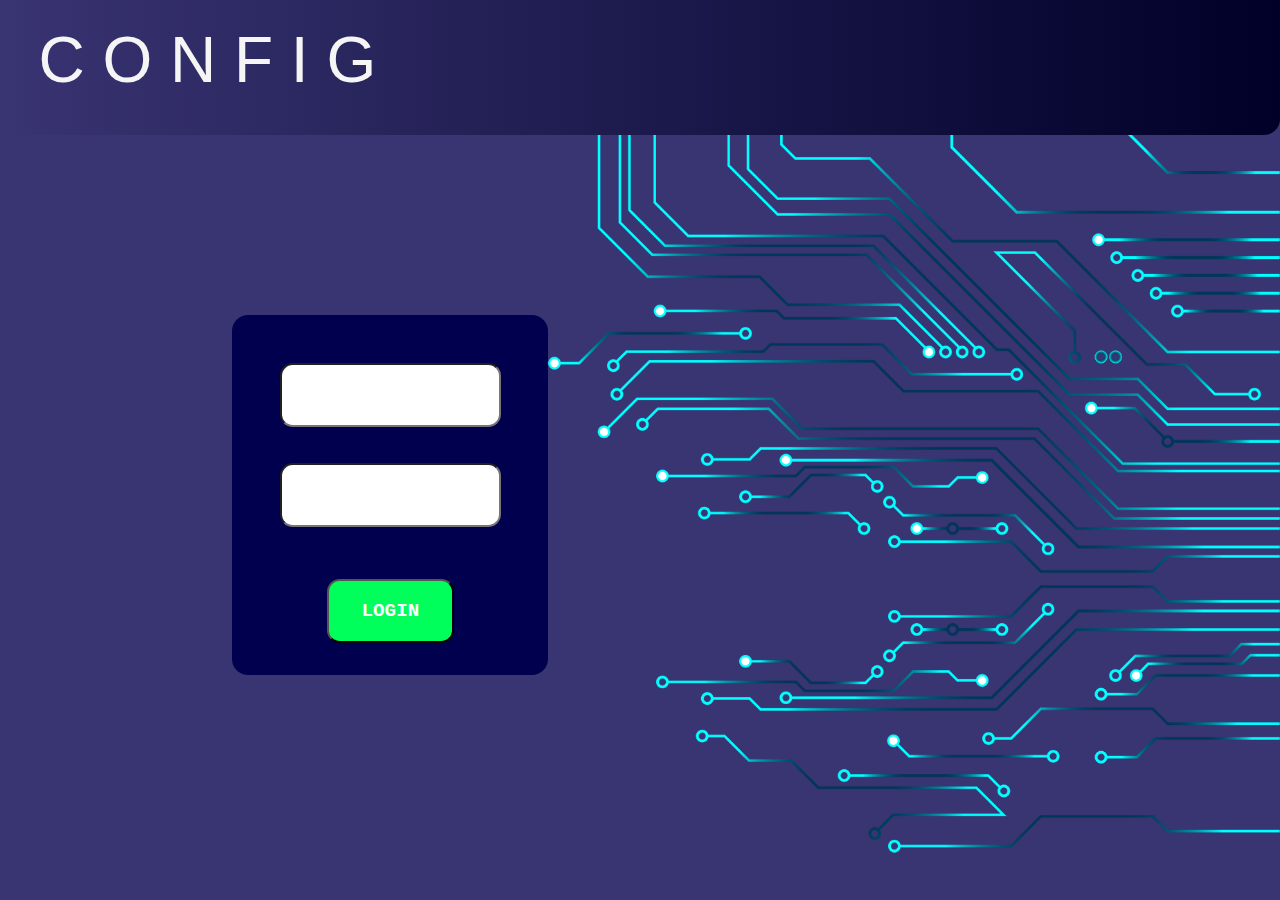
<file: demo/index.html>
<!DOCTYPE html>
<html>
    <head>
        <link href="https://fonts.cdnfonts.com/css/common-pixel" rel="stylesheet">
        <link href='index.css' rel="stylesheet"/>
        <title>Title</title>
    </head>
    <body>
        <header>
            <div>C O N F I G</div>
        </header>
        <main>
            <img class="circuit" src="circuits.png">
        
            <div class="form-container">
                <form>
                    <fieldset>
                        <input type="text">
                        <input type="password">
                        <input type="button" value="LOGIN">
                    </fieldset>
                </form>
            </div>
        </main>
        <footer>

        </footer>
    </body>
</html>
</file>
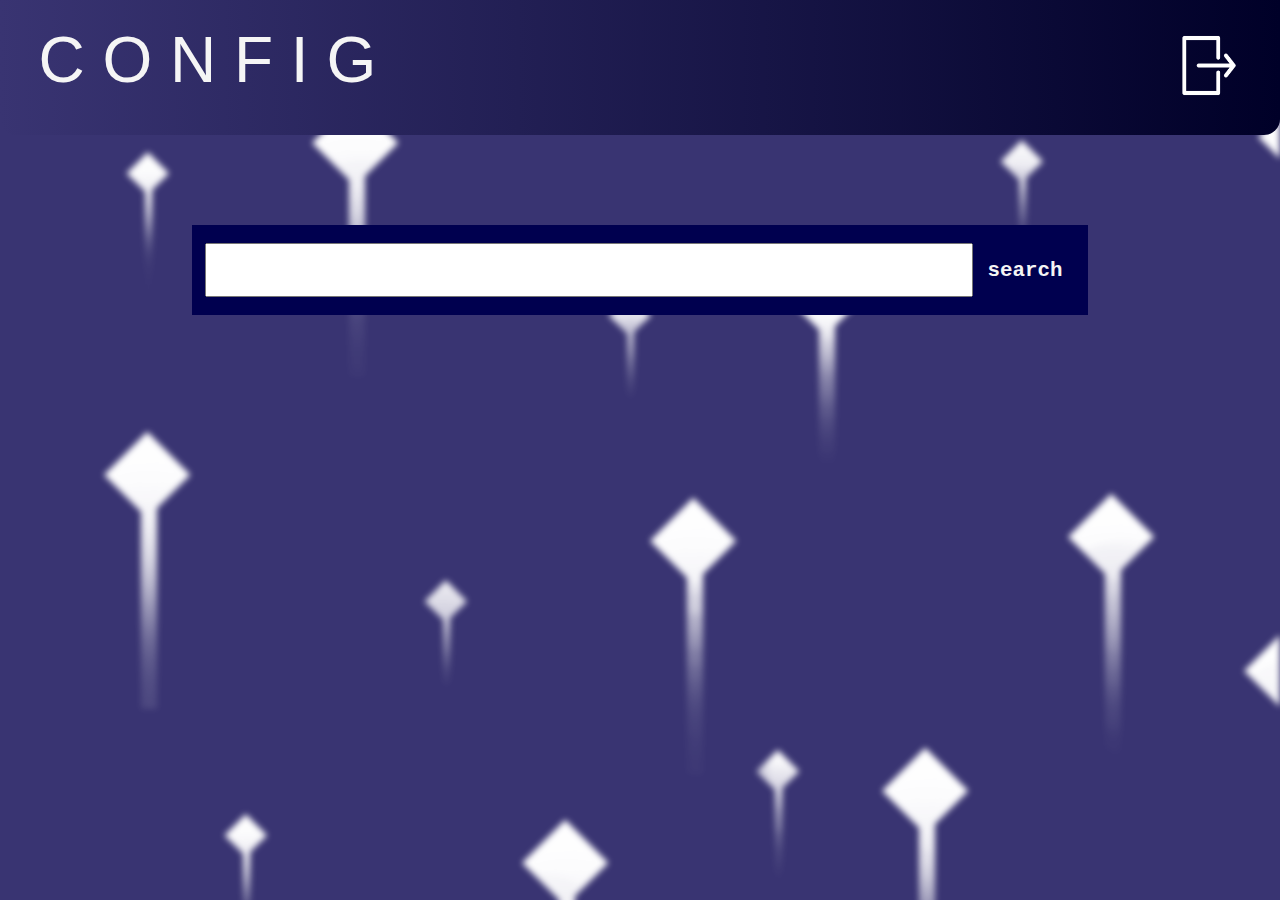
<file: demo/settings.html>
<!DOCTYPE html>
<html>
    <head>
        <link href="https://fonts.cdnfonts.com/css/common-pixel" rel="stylesheet">
        <link href='settings.css' rel="stylesheet"/>
        <title>Title</title>
    </head>
    <body>
        <header>
            <section>
                <div>C O N F I G</div>
                <img src="exit.png">
            </section>
        </header>
        <main>
            <div class="sliding-background"></div>
            <button type="button" class="collapsible">
                <div class="coll-cont">
                    <form>
                        <input type="text" value=""/>
                    </form>
                    <div>
                        search
                    </div>
                </div>
            </button>
            <div class="content">
            <p>Lorem ipsum...</p>
            </div>
        </main>
        <footer>
            <script>
                var coll = document.getElementsByClassName("collapsible");
                var i;

                for (i = 0; i < coll.length; i++) {
                coll[i].addEventListener("click", function() {
                    this.classList.toggle("active");
                    var content = this.nextElementSibling;
                    if (content.style.display === "block") {
                    content.style.display = "none";
                    } else {
                    content.style.display = "block";
                    }
                });
                }
            </script>
        </footer>
    </body>
</html>
</file>
<file: demo/index.css>
body {
    margin: 0;
    padding: 0;
    display: flex;
    flex-direction: column;
    
    max-width: 100%;
    overflow-x: hidden;
}

header {
    z-index: 10;
    border-radius: 0 0 1rem 1rem;
    height: 15vh;
    background: linear-gradient(to right,  #393472, #000028);
    color: whitesmoke;
    font-size: 4rem;
    font-family: 'Common Pixel', sans-serif;
}

header div {
    height: 50%;
    margin-top: 2.5vh;
    margin-left: 3vw;
}

@keyframes slideInFromLeft {
    0% {
        right: -100vw;
    }
    100% {
        right: 0;
    }
  }

.circuit {
    animation: 2s ease slideInFromLeft;
}

img {
    position: absolute;
    top: 15vh;
    right: 0;
    height: 85vh;
    width: auto;
}

main {
    z-index: 1;
    margin-top: -15vh;
    height: 100vh;
    background-color: #393472;
}

form {
     height: 100%;
     width: 100%;
 }

.form-container {
    z-index: 2;
    margin-top: 35vh;
    margin-left: 18vw;
    height: 40%;
    width: 25%;
}

fieldset {
    background-color: #00004f;
    border-width: 0;
    box-sizing: border-box;
    padding: 15% 0 10% 0;
    border-radius: 1rem;
    height: 100%;
    display: flex;
    flex-direction: column;
    justify-content: space-between;
    align-items: center;
}

input[type="text"] {
    height: 23%;
    box-sizing: border-box;
    width: 70%;
    border-radius: 0.8rem;
    font-size: 120%;
    padding: 0 10% 0 10%;
    font-family: "Lucida Console", monospace;
}

input[type="password"] {
    height: 23%;
    width: 70%;
    box-sizing: border-box;
    padding: 0 10% 0 10%;
    border-radius: 0.8rem;
    font-size: 120%;
    font-family: "Lucida Console", monospace;
}

input[type="button"] {
    height: 23%;
    width: 40%;
    background-color: #00ff5a;
    border-radius: 0.8rem;
    margin-top: 5%;
    font-family: "Courier New", monospace;
    font-weight: bold;
    font-size: 120%;
    color: white;

}
</file>
<file: demo/settings.css>
body {
    margin: 0;
    padding: 0;
    display: flex;
    flex-direction: column;
    
    max-width: 100%;
    overflow-x: hidden;
}

header {
    z-index: 10;
    border-radius: 0 0 1rem 1rem;
    height: 15vh;
    background: linear-gradient(to right,  #393472, #000028);
    color: whitesmoke;
    font-size: 4rem;
    font-family: 'Common Pixel', sans-serif;
}

header section {
    height: 100%;
    display: flex;
    flex-direction: row;
    justify-content: space-between   ;
}

header img {
    height: 50%;
    width: auto;
    margin-top: 3.5vh;
    margin-right: 3vw;
}

header img:hover {
    webkit-filter: blur(2px); /* Chrome, Safari, Opera */
    filter: blur(2px);
}

header div {
    height: 50%;
    width: 80%;
    margin-right: 0;
    margin-top: 2.5vh;
    margin-left: 3vw;
}

main {
    overflow: hidden;
    z-index: 1;
    margin-top: -15vh;
    height: 100vh;
    background-color: #393472;
}

.collapsible {
    background-color: #00004f;
    font-family: "Courier New", monospace;
    font-size: 1.3rem;
    font-weight: bold;
    position: absolute;
    top: 0;
    left: 0;
    margin-top: 25vh;
    margin-left: 15vw;
    color: whitesmoke;
    cursor: pointer;
    height: 10vh;
    padding: 0 2vw 0 1vw;
    width: 70%;
    border: none;
    text-align: left;
    outline: none;
  }
  
  /* Add a background color to the button if it is clicked on (add the .active class with JS), and when you move the mouse over it (hover) */
  .active, .collapsible:hover {
    background-color: #8690cf;
  }
  
  /* Style the collapsible content. Note: hidden by default */
  .content {
    padding: 0 18px;
    display: none;
    overflow: hidden;
    background-color: #8690cf;
    color: #00004f;
  }

.coll-cont {
    height: 10vh;
    display: flex;
    flex-direction: row;
    justify-content: space-between;
    align-items: center;
}

button input[type="text"] {
    width: 60vw;
    height: 6vh;
    font-weight: normal;
    box-sizing: border-box;
    padding-left: 2vw;
    padding-right: 2vw;
    font-family: "Lucida Console", monospace;
}

.background-img {
    position: absolute;
    top: 0;
    left: 0;
    height: auto;
    width: 100%;
    height: 7vh;
    webkit-filter: blur(2px); /* Chrome, Safari, Opera */
    filter: blur(2px);
}

.sliding-background {
    webkit-filter: blur(3px); /* Chrome, Safari, Opera */
    filter: blur(3px);
    background: url("back.png") repeat-y;
    height: 300%;
    width: 100%; /* The image width times 3 */
    animation: slide 180s linear infinite;
  }

  @keyframes slide {
    0% {
      transform: translate3d(0, 0, 0);
    }
    100% {
      transform: translate3d(0, -2160px, 0); /* The image width */
    }
  }

  input:focus {
      outline: none;
  }
</file>
